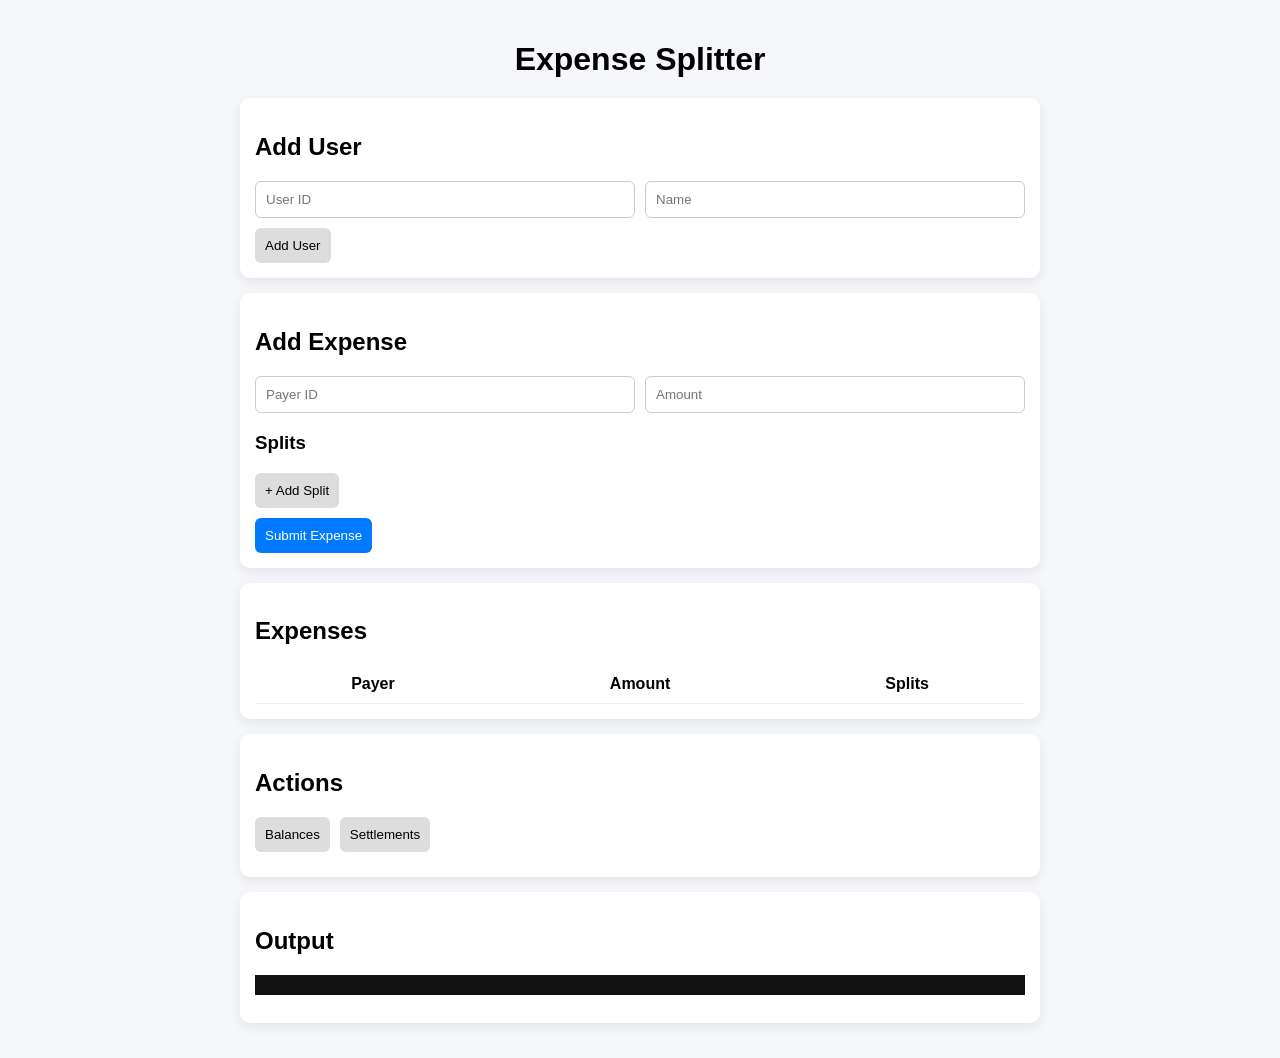
<file: legacy/frontend/index.html>
<!DOCTYPE html>
<html lang="en">
<head>
  <meta charset="UTF-8" />
  <title>Expense Splitter</title>
  <link rel="stylesheet" href="style.css" />
</head>
<body>

<div class="container">
  <h1>Expense Splitter</h1>

  <div id="toast"></div>

  <!-- USER -->
  <div class="card">
    <h2>Add User</h2>
    <div class="row">
      <input id="user_id" type="number" placeholder="User ID" />
      <input id="name" type="text" placeholder="Name" />
    </div>
    <button onclick="addUser()">Add User</button>
  </div>

  <!-- EXPENSE -->
  <div class="card">
    <h2>Add Expense</h2>

    <div class="row">
      <input id="payer_id" type="number" placeholder="Payer ID" />
      <input id="amount" type="number" placeholder="Amount" />
    </div>

    <h3>Splits</h3>
    <div id="splits"></div>

    <div class="row">
      <button onclick="addSplit()">+ Add Split</button>
    </div>

    <button class="primary" onclick="addExpense()">Submit Expense</button>
  </div>

  <!-- EXPENSE LIST -->
  <div class="card">
    <h2>Expenses</h2>
    <table>
      <thead>
        <tr>
          <th>Payer</th>
          <th>Amount</th>
          <th>Splits</th>
        </tr>
      </thead>
      <tbody id="expenseTable"></tbody>
    </table>
  </div>

  <!-- ACTIONS -->
  <div class="card">
    <h2>Actions</h2>
    <div class="row">
      <button onclick="getBalances()">Balances</button>
      <button onclick="getSettlements()">Settlements</button>
    </div>
  </div>

  <!-- OUTPUT -->
  <div class="card">
    <h2>Output</h2>
    <pre id="output"></pre>
  </div>
</div>

<script src="script.js"></script>
</body>
</html>
</file>
<file: legacy/frontend/style.css>
body {
  margin: 0;
  font-family: "Segoe UI", sans-serif;
  background: #f5f7fa;
}

.container {
  max-width: 800px;
  margin: auto;
  padding: 20px;
}

h1 {
  text-align: center;
  margin-bottom: 20px;
}

.card {
  background: white;
  padding: 15px;
  margin-bottom: 15px;
  border-radius: 10px;
  box-shadow: 0 4px 12px rgba(0,0,0,0.08);
}

.row {
  display: flex;
  gap: 10px;
  margin-bottom: 10px;
}

input {
  flex: 1;
  padding: 10px;
  border: 1px solid #ccc;
  border-radius: 6px;
}

button {
  padding: 10px;
  border: none;
  border-radius: 6px;
  cursor: pointer;
  background: #ddd;
}

button.primary {
  background: #007bff;
  color: white;
}

button:hover {
  opacity: 0.9;
}

.split-row {
  display: flex;
  gap: 10px;
  margin-bottom: 5px;
}

.split-row button {
  background: #ff4d4d;
  color: white;
}

table {
  width: 100%;
  border-collapse: collapse;
}

th, td {
  padding: 10px;
  border-bottom: 1px solid #eee;
}

#toast {
  position: fixed;
  top: 10px;
  right: 10px;
  padding: 10px 15px;
  border-radius: 6px;
  display: none;
  color: white;
}

.toast-success { background: #28a745; }
.toast-error { background: #dc3545; }

pre {
  background: #111;
  color: #0f0;
  padding: 10px;
}
</file>
